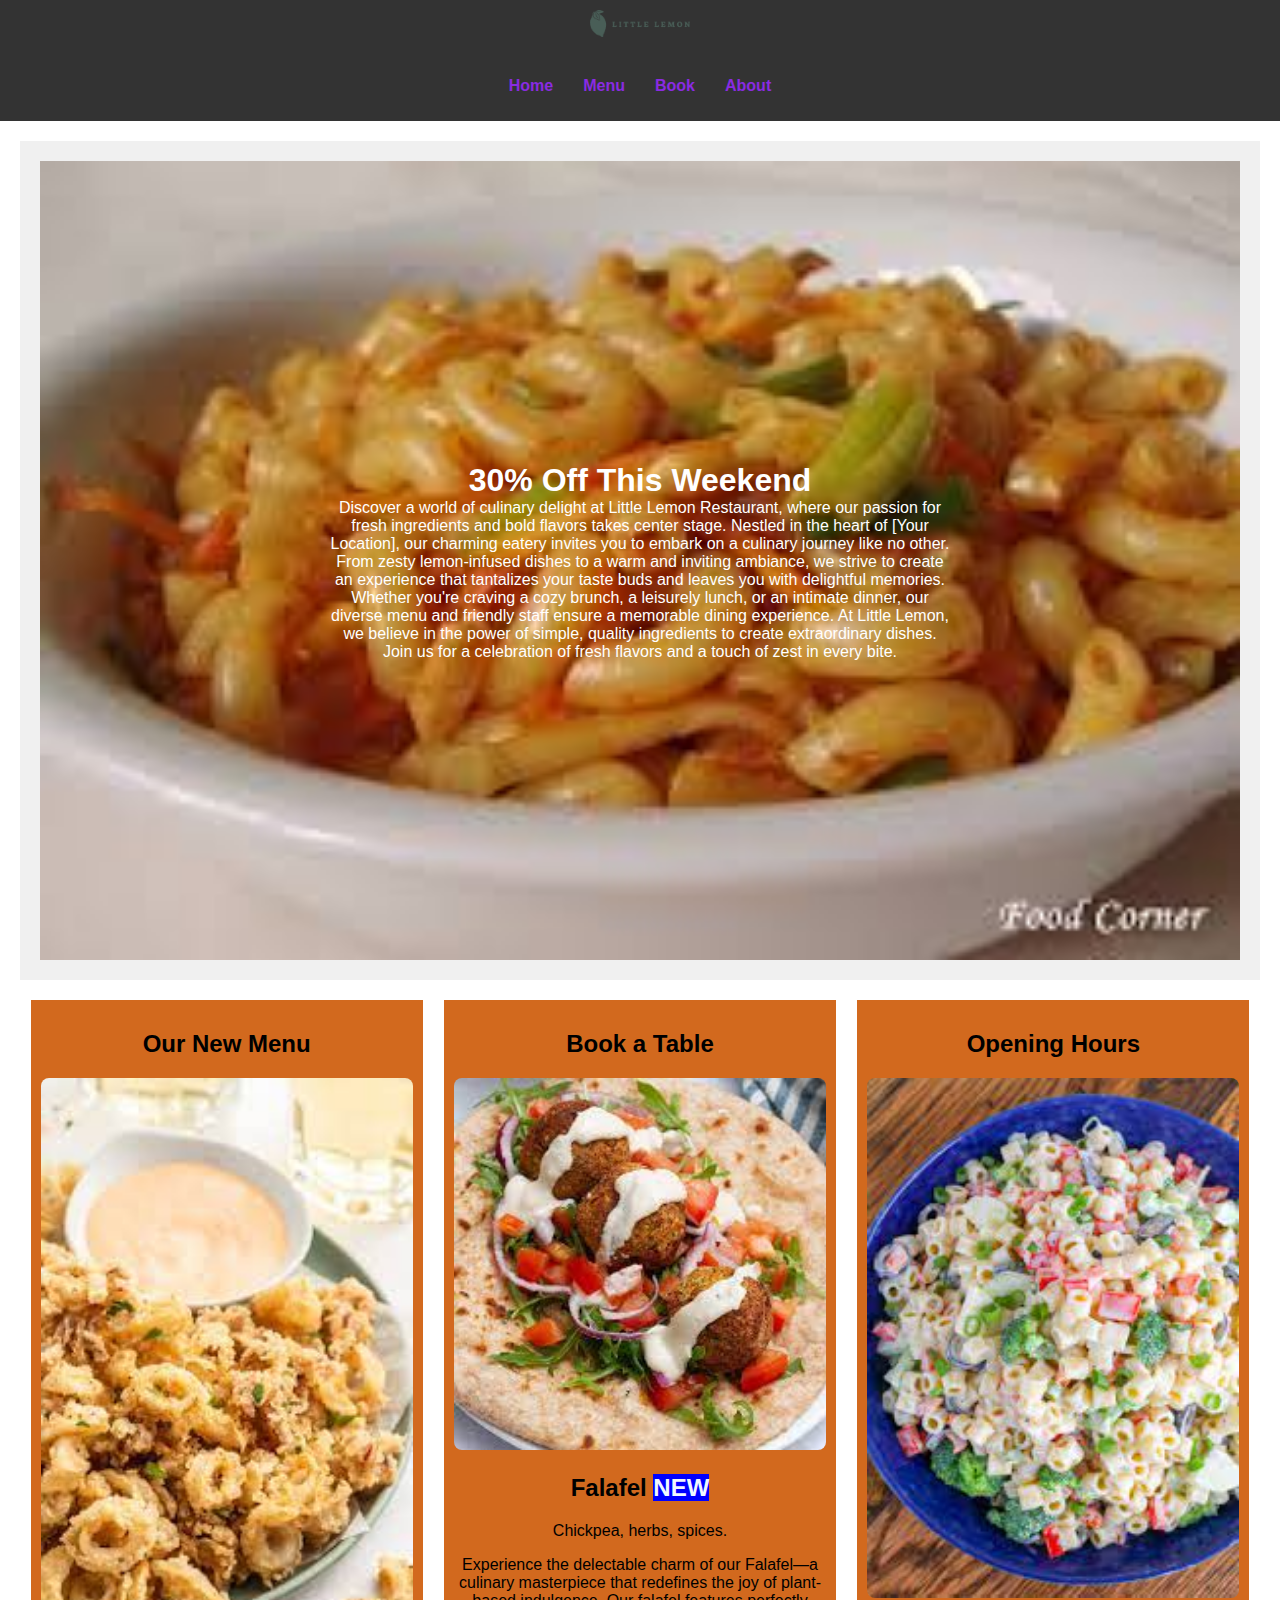
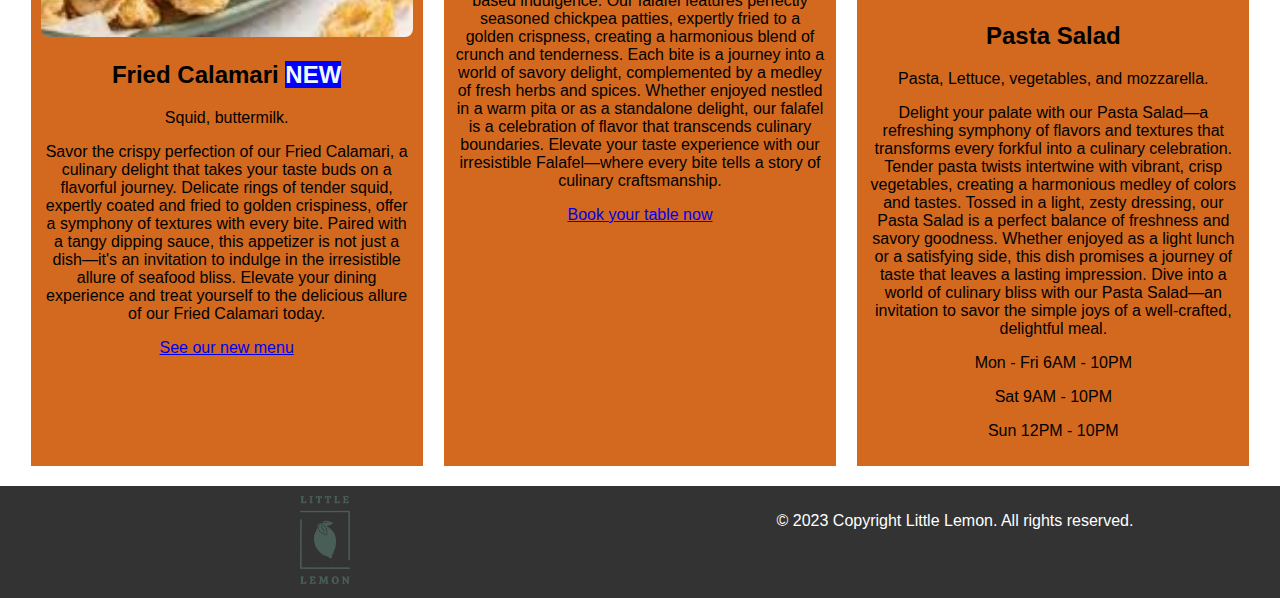
<file: LittleLemon/index.html>
<!DOCTYPE html>
<html lang="en">
<head>
    <meta charset="UTF-8">
    <meta name="viewport" content="width=device-width, initial-scale=1">
    <link rel="stylesheet" href="style.css">
    <title>Little Lemon</title>
    <meta name="description" content="A brief description">
    <meta name="author" content="Little Lemon Restaurant">

    <link rel="preconnect" href="https://fonts.googleapis.com">
    <link rel="preconnect" href="https://fonts.gstatic.com" crossorigin="use-credentials">
    <link rel="stylesheet" href="https://fonts.googleapis.com/css?family=Roboto+Slab:400,700,100%7CRoboto:400,700,300,100">
</head>
<body>

  <header>
    <img src="Mr-MichaelN.github.io/Asset 14@4x.png">
  </header>  
    <nav class="column" style="background-color: #333;">
      <ul>
        <li><a href="index.html">Home</a></li>
        <li><a href="menu.html">Menu</a></li>
        <li><a href="book.html">Book</a></li>
        <li><a href="about.html">About</a></li>
      </ul>
    </nav>
 

  <main>
    
  </div>
  <section class="promo-banner image-container">
    <img src="Mr-MichaelN.github.io/images.jpg" alt="Product Image">
    <div class="promo-text">
        <h1>30% Off This Weekend</h1>
        <p>Discover a world of culinary delight at Little Lemon Restaurant, where our passion for fresh ingredients and bold flavors takes center stage. Nestled in the heart of [Your Location], our charming eatery invites you to embark on a culinary journey like no other.

            From zesty lemon-infused dishes to a warm and inviting ambiance, we strive to create an experience that tantalizes your taste buds and leaves you with delightful memories. Whether you're craving a cozy brunch, a leisurely lunch, or an intimate dinner, our diverse menu and friendly staff ensure a memorable dining experience.
            
            At Little Lemon, we believe in the power of simple, quality ingredients to create extraordinary dishes. Join us for a celebration of fresh flavors and a touch of zest in every bite.</p>
    </div>
</section>

    <section class="three-columns">
      <div class="column" style="background-color: chocolate;">
        <h2>Our New Menu</h2>
        <img src="Mr-MichaelN.github.io/calamari.jpeg" alt="Product 1">
        <h2 class="card-title">Fried Calamari <span class="badge bg-primary" style="background-color: blue; color: aliceblue;">NEW</span></h2>
        <p>Squid, buttermilk.</p>
        <p>Savor the crispy perfection of our Fried Calamari, a culinary delight that takes your taste buds on a flavorful journey. Delicate rings of tender squid, expertly coated and fried to golden crispiness, offer a symphony of textures with every bite. Paired with a tangy dipping sauce, this appetizer is not just a dish—it's an invitation to indulge in the irresistible allure of seafood bliss. Elevate your dining experience and treat yourself to the delicious allure of our Fried Calamari today.</p>
        <a href="menu.html">See our new menu</a>
      </div>
      <div class="column" style="background-color: chocolate;">
        <h2>Book a Table</h2>
        <img src="Mr-MichaelN.github.io/Falafel.jpeg" alt="Product 2">
        <h2 class="card-title">Falafel <span style="background-color: blue; color: aliceblue;">NEW</span></h2>
        <p>Chickpea, herbs, spices.</p>
        <p>Experience the delectable charm of our Falafel—a culinary masterpiece that redefines the joy of plant-based indulgence. Our falafel features perfectly seasoned chickpea patties, expertly fried to a golden crispness, creating a harmonious blend of crunch and tenderness. Each bite is a journey into a world of savory delight, complemented by a medley of fresh herbs and spices. Whether enjoyed nestled in a warm pita or as a standalone delight, our falafel is a celebration of flavor that transcends culinary boundaries. Elevate your taste experience with our irresistible Falafel—where every bite tells a story of culinary craftsmanship.</p>
        <a href="book.html">Book your table now</a>
      </div>
      <div class="column" style="background-color: chocolate;">
        <h2>Opening Hours</h2>
        <img src="Mr-MichaelN.github.io/pasta salad.jpeg" alt="Product 3">
        <h2 class="card-title">Pasta Salad</h2>
        <p>Pasta, Lettuce, vegetables, and mozzarella.</p>
        <p>Delight your palate with our Pasta Salad—a refreshing symphony of flavors and textures that transforms every forkful into a culinary celebration. Tender pasta twists intertwine with vibrant, crisp vegetables, creating a harmonious medley of colors and tastes. Tossed in a light, zesty dressing, our Pasta Salad is a perfect balance of freshness and savory goodness. Whether enjoyed as a light lunch or a satisfying side, this dish promises a journey of taste that leaves a lasting impression. Dive into a world of culinary bliss with our Pasta Salad—an invitation to savor the simple joys of a well-crafted, delightful meal.</p>
        <ul style="list-style: none; justify-content: left; padding: 0; display: block;">
        <li style="margin: 0;"><p style="margin: 0;">Mon - Fri 6AM - 10PM </p></li>
        <li style="margin: 0;"><p>Sat 9AM - 10PM</p></li>
        <li style="margin: 0;"><p style="margin: 0;">Sun 12PM - 10PM</p></li>
      </ul>
      </div>
    </section>
  </main>

  <footer>
    <div class="footer-column">
      <img src="Mr-MichaelN.github.io/Asset 18@4x.png" alt="Small Logo">
    </div>
    <div class="footer-column">
      <p>&copy; 2023 Copyright Little Lemon. All rights reserved.</p>
    </div>
  </footer>

</body>
</html>
</file>
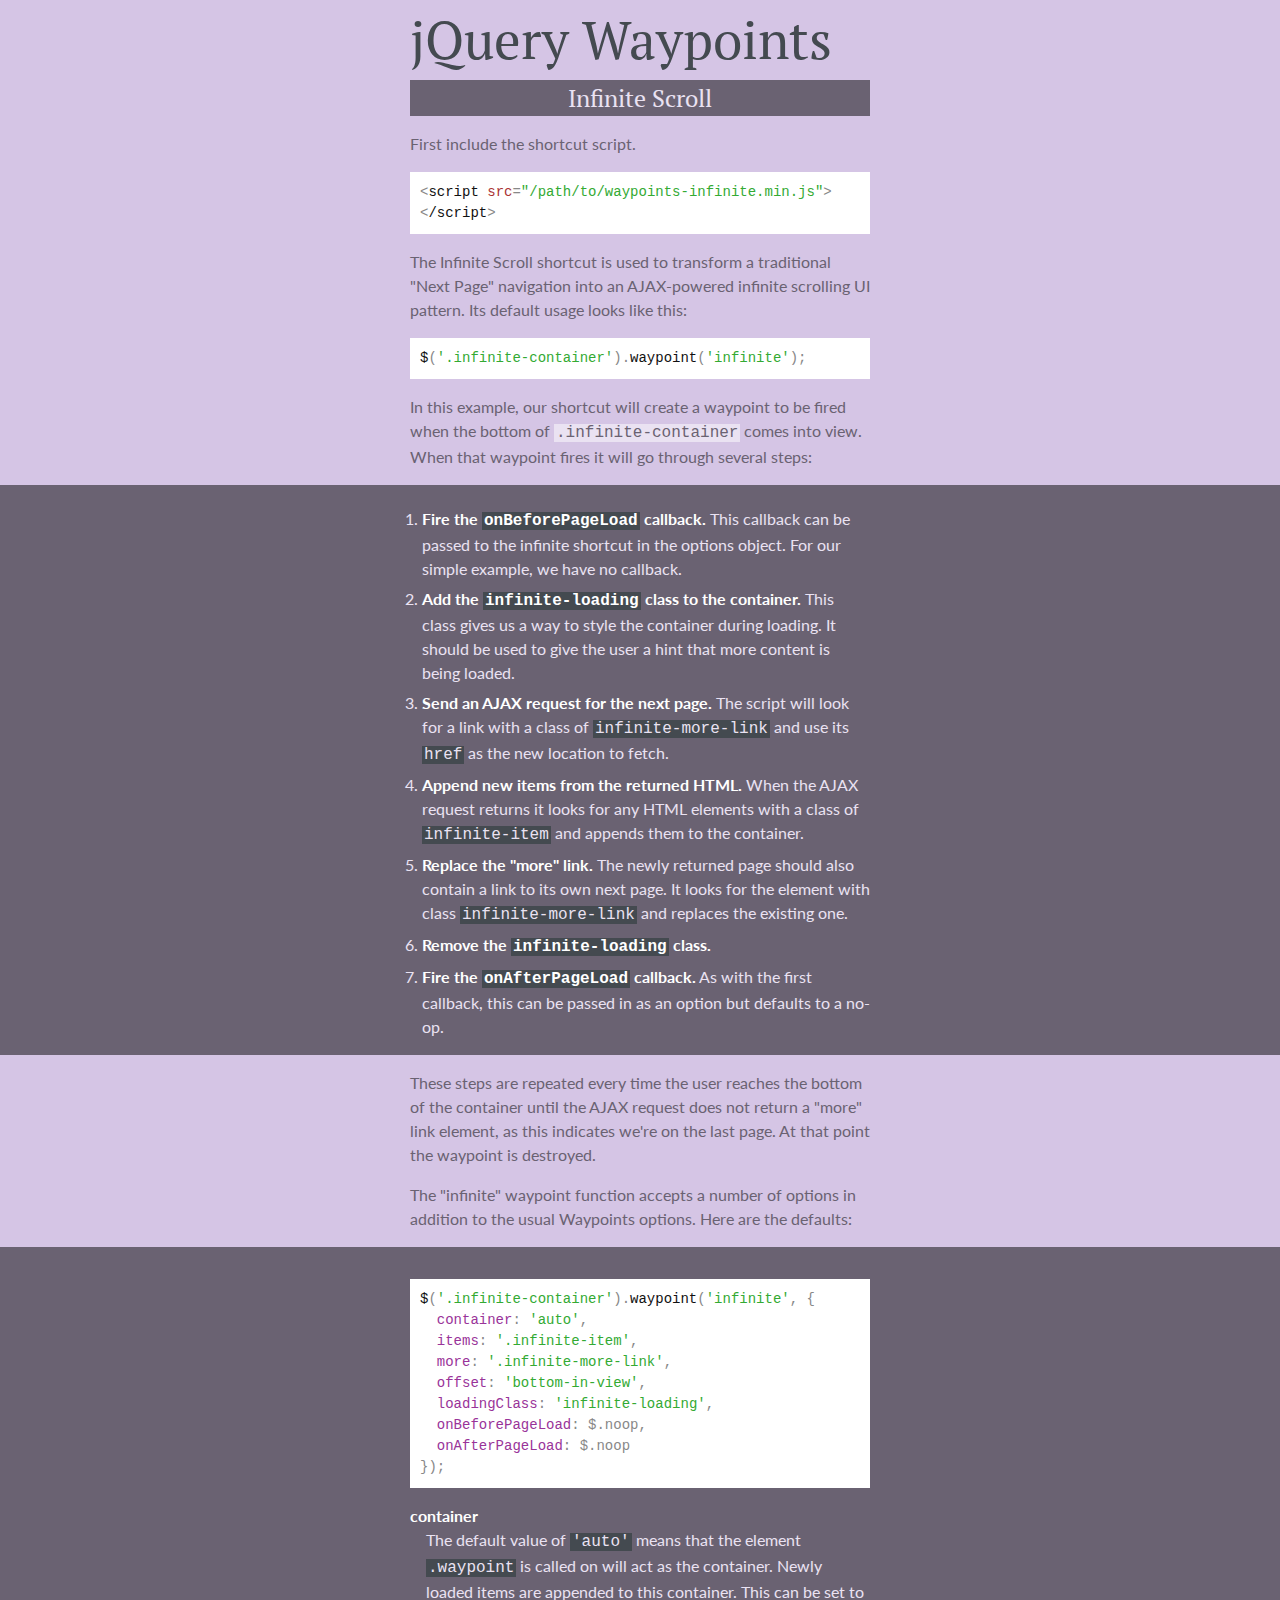
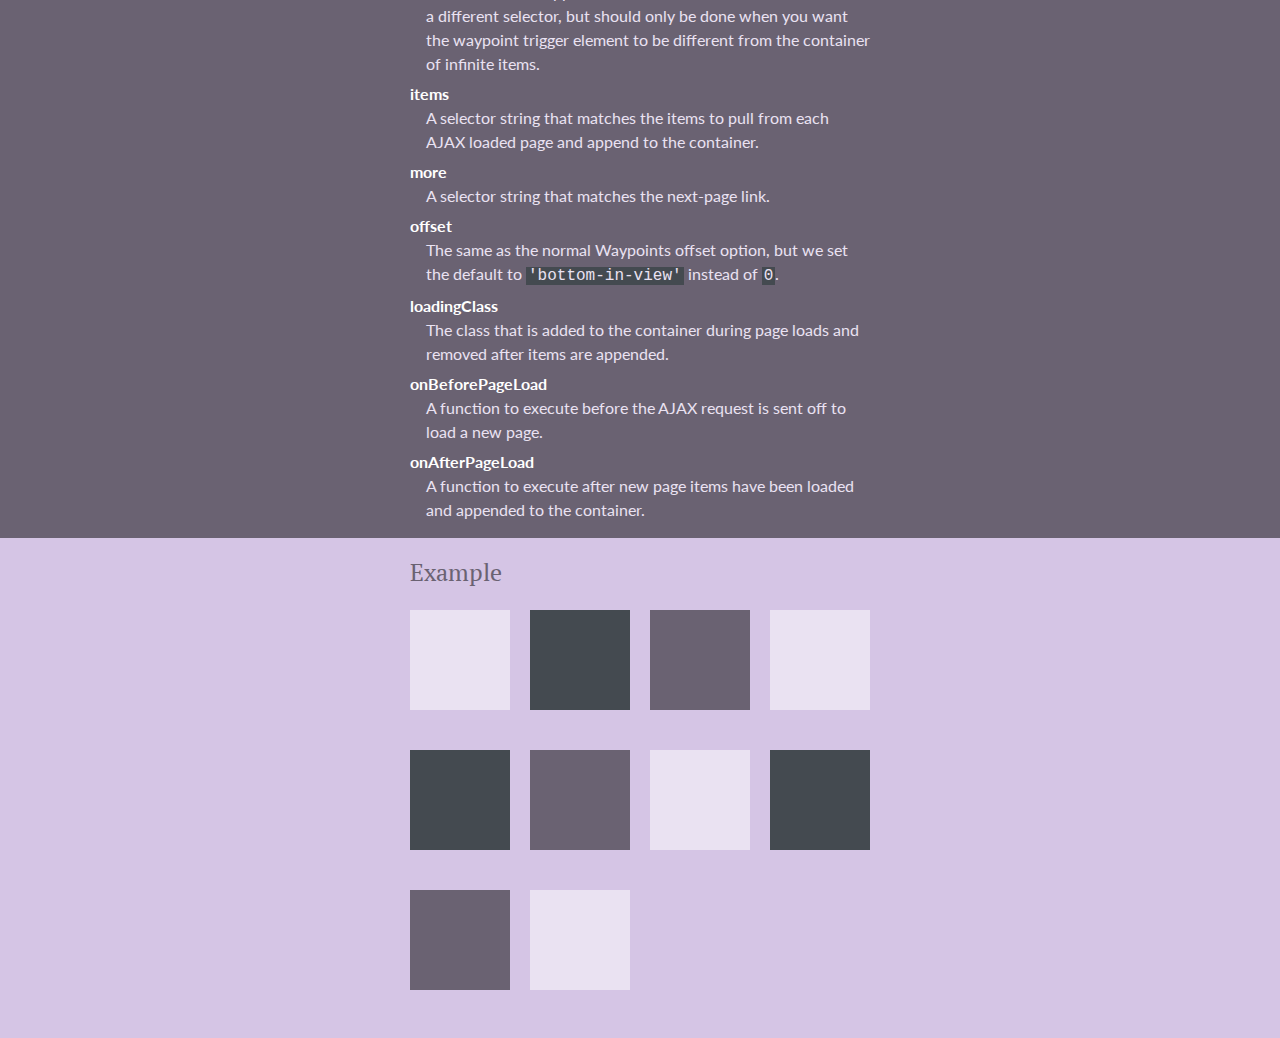
<file: vendor/jquery-waypoints/shortcuts/infinite-scroll/index.html>
<!DOCTYPE html>

<html lang="en-US">
<head>
  <meta http-equiv="content-type" content="text/html; charset=UTF-8">
  <title>jQuery Waypoints Infinite Shortcut</title>
  <meta name="description" content="A jQuery Waypoints shortcut extension for easier infinite scrolling">
  <meta name="viewport" content="width=480">

  <link href='http://fonts.googleapis.com/css?family=Ubuntu+Mono|Lato:400,700|PT+Serif:700' rel='stylesheet' type='text/css'>
  <style type="text/css">
    * {
      margin:0;
      padding:0;
    }

    body {
      font-size:16px;
      line-height:1.5;
      color:#6a6272;
      background:#d5c5e5;
      padding-bottom:16px;
      font-family:"Lato", sans-serif;
    }

    .inner {
      width:460px;
      padding:0 10px;
      margin:0 auto;
    }

    h1, h2, h3, h4 {
      font-family:"PT Serif", serif;
      font-weight:normal;
    }

    h1 {
      font-size:53px;
      color:#444a50;
    }

    h2 {
      text-align:center;
      background:#6a6272;
      color:#eae2f2;
      font-size:24px;
    }

    pre {
      white-space:pre-wrap;
      font-size:14px;
      background:#fff;
      padding:10px;
    }

    code {
      font-family:"Ubuntu Mono", monospace;
    }

    p, pre, ul, .example, dl {
      margin-top:16px;
    }

    h3 {
      font-size:24px;
    }

    ol {
      margin-left:12px;
    }

    li {
      margin-top:6px;
    }

    .steps {
      background:#6a6272;
      color:#eae2f2;
      padding:16px 0;
      margin-top:16px;
    }

    .options {
      background:#6a6272;
      color:#eae2f2;
      padding:16px 0;
      margin-top:16px;
    }

    dt {
      font-weight:bold;
      color:#fff;
      margin-top:6px;
    }

    dd {
      margin-left:16px;
    }

    .fn {
      color:#111;
    }
    .kw {
      color:#a33;
    }
    .str {
      color:#3a3;
    }
    .cm {
      color:#33a;
    }
    .key {
      color:#939;
    }

    p code, li code, dl code {
      padding:0 2px;
      background:#eae2f2;
    }

    .steps li code, .options dl code {
      background:#444a50;
    }

    .options strong, .steps strong {
      color:#fff;
    }

    pre code {
      color:#888;
    }

    .infinite-container {
      width:480px;
      margin-left:-20px;
      overflow:hidden;
      position:relative;
    }

    .infinite-container.infinite-loading:after {
      content:"Loading...";
      height:30px;
      line-height:30px;
      position:absolute;
      left:0;
      right:0;
      bottom:0;
      text-align:center;
      background:#6a6272;
      color:#eae2f2;
    }

    .infinite-item {
      float:left;
      width:100px;
      height:100px;
      background:#444a50;
      margin:20px 0 20px 20px;
    }
    .infinite-item:nth-child(3n) {
      background:#6a6272;
    }
    .infinite-item:nth-child(3n+1) {
      background:#eae2f2;
    }

    .infinite-more-link {
      visibility:hidden;
    }
  </style>
</head>
<body>

<div class="header inner">
  <h1>jQuery Waypoints</h1>
  <h2 class="my-sticky-element">Infinite Scroll</h2>
</div>

<div class="inner">
  <p>First include the shortcut script.</p>

  <pre><code>&lt;<span class="fn">script</span> <span class="kw">src</span>=<span class="str">"/path/to/waypoints-infinite.min.js"</span>&gt;&lt;<span class="fn">/script</span>&gt;</code></pre>

  <p>The Infinite Scroll shortcut is used to transform a traditional "Next Page" navigation into an AJAX-powered infinite scrolling UI pattern. Its default usage looks like this:</p>

  <pre><code><span class="fn">$</span>(<span class="str">'.infinite-container'</span>).<span class="fn">waypoint</span>(<span class="str">'infinite'</span>);</code></pre>

  <p>In this example, our shortcut will create a waypoint to be fired when the bottom of <code>.infinite-container</code> comes into view. When that waypoint fires it will go through several steps:</p>
</div>

<div class="steps">
  <div class="inner">
    <ol>
      <li><strong>Fire the <code>onBeforePageLoad</code> callback.</strong> This callback can be passed to the infinite shortcut in the options object. For our simple example, we have no callback.</li>
      <li><strong>Add the <code>infinite-loading</code> class to the container.</strong> This class gives us a way to style the container during loading. It should be used to give the user a hint that more content is being loaded.</li>
      <li><strong>Send an AJAX request for the next page.</strong> The script will look for a link with a class of <code>infinite-more-link</code> and use its <code>href</code> as the new location to fetch.</li>
      <li><strong>Append new items from the returned HTML.</strong> When the AJAX request returns it looks for any HTML elements with a class of <code>infinite-item</code> and appends them to the container.</li>
      <li><strong>Replace the "more" link.</strong> The newly returned page should also contain a link to its own next page. It looks for the element with class <code>infinite-more-link</code> and replaces the existing one.</li>
      <li><strong>Remove the <code>infinite-loading</code> class.</strong></li>
      <li><strong>Fire the <code>onAfterPageLoad</code> callback.</strong> As with the first callback, this can be passed in as an option but defaults to a no-op.</li>
    </ol>
  </div>
</div>

<div class="inner">
  <p>These steps are repeated every time the user reaches the bottom of the container until the AJAX request does not return a "more" link element, as this indicates we're on the last page. At that point the waypoint is destroyed.</p>

  <p>The "infinite" waypoint function accepts a number of options in addition to the usual Waypoints options. Here are the defaults:</p>
</div>

<div class="options">
  <div class="inner">
    <pre><code><span class="fn">$</span>(<span class="str">'.infinite-container'</span>).<span class="fn">waypoint</span>(<span class="str">'infinite'</span>, {
  <span class="key">container</span>: <span class="str">'auto'</span>,
  <span class="key">items</span>: <span class="str">'.infinite-item'</span>,
  <span class="key">more</span>: <span class="str">'.infinite-more-link'</span>,
  <span class="key">offset</span>: <span class="str">'bottom-in-view'</span>,
  <span class="key">loadingClass</span>: <span class="str">'infinite-loading'</span>,
  <span class="key">onBeforePageLoad</span>: $.noop,
  <span class="key">onAfterPageLoad</span>: $.noop
});</code></pre>

    <dl>
      <dt>container</dt>
      <dd>The default value of <code>'auto'</code> means that the element <code>.waypoint</code> is called on will act as the container. Newly loaded items are appended to this container. This can be set to a different selector, but should only be done when you want the waypoint trigger element to be different from the container of infinite items.</dd>
      <dt>items</dt>
      <dd>A selector string that matches the items to pull from each AJAX loaded page and append to the container.</dd>
      <dt>more</dt>
      <dd>A selector string that matches the next-page link.</dd>
      <dt>offset</dt>
      <dd>The same as the normal Waypoints offset option, but we set the default to <code>'bottom-in-view'</code> instead of <code>0</code>.</dd>
      <dt>loadingClass</dt>
      <dd>The class that is added to the container during page loads and removed after items are appended.</dd>
      <dt>onBeforePageLoad</dt>
      <dd>A function to execute before the AJAX request is sent off to load a new page.</dd>
      <dt>onAfterPageLoad</dt>
      <dd>A function to execute after new page items have been loaded and appended to the container.</dd>
    </dl>
  </div>
</div>

<div class="inner example">
  <h3>Example</h3>
  <div class="infinite-container">
    <div class="infinite-item"></div>
    <div class="infinite-item"></div>
    <div class="infinite-item"></div>
    <div class="infinite-item"></div>
    <div class="infinite-item"></div>
    <div class="infinite-item"></div>
    <div class="infinite-item"></div>
    <div class="infinite-item"></div>
    <div class="infinite-item"></div>
    <div class="infinite-item"></div>
  </div>

  <a href="." class="infinite-more-link">More</a>
</div>

<script src="http://ajax.googleapis.com/ajax/libs/jquery/1.8/jquery.min.js"></script>
<script src="../../waypoints.js"></script>
<script src="waypoints-infinite.js"></script>

<script type="text/javascript">
$(document).ready(function() {
  $('.infinite-container').waypoint('infinite');
});
</script>

</body>
</html>
</file>
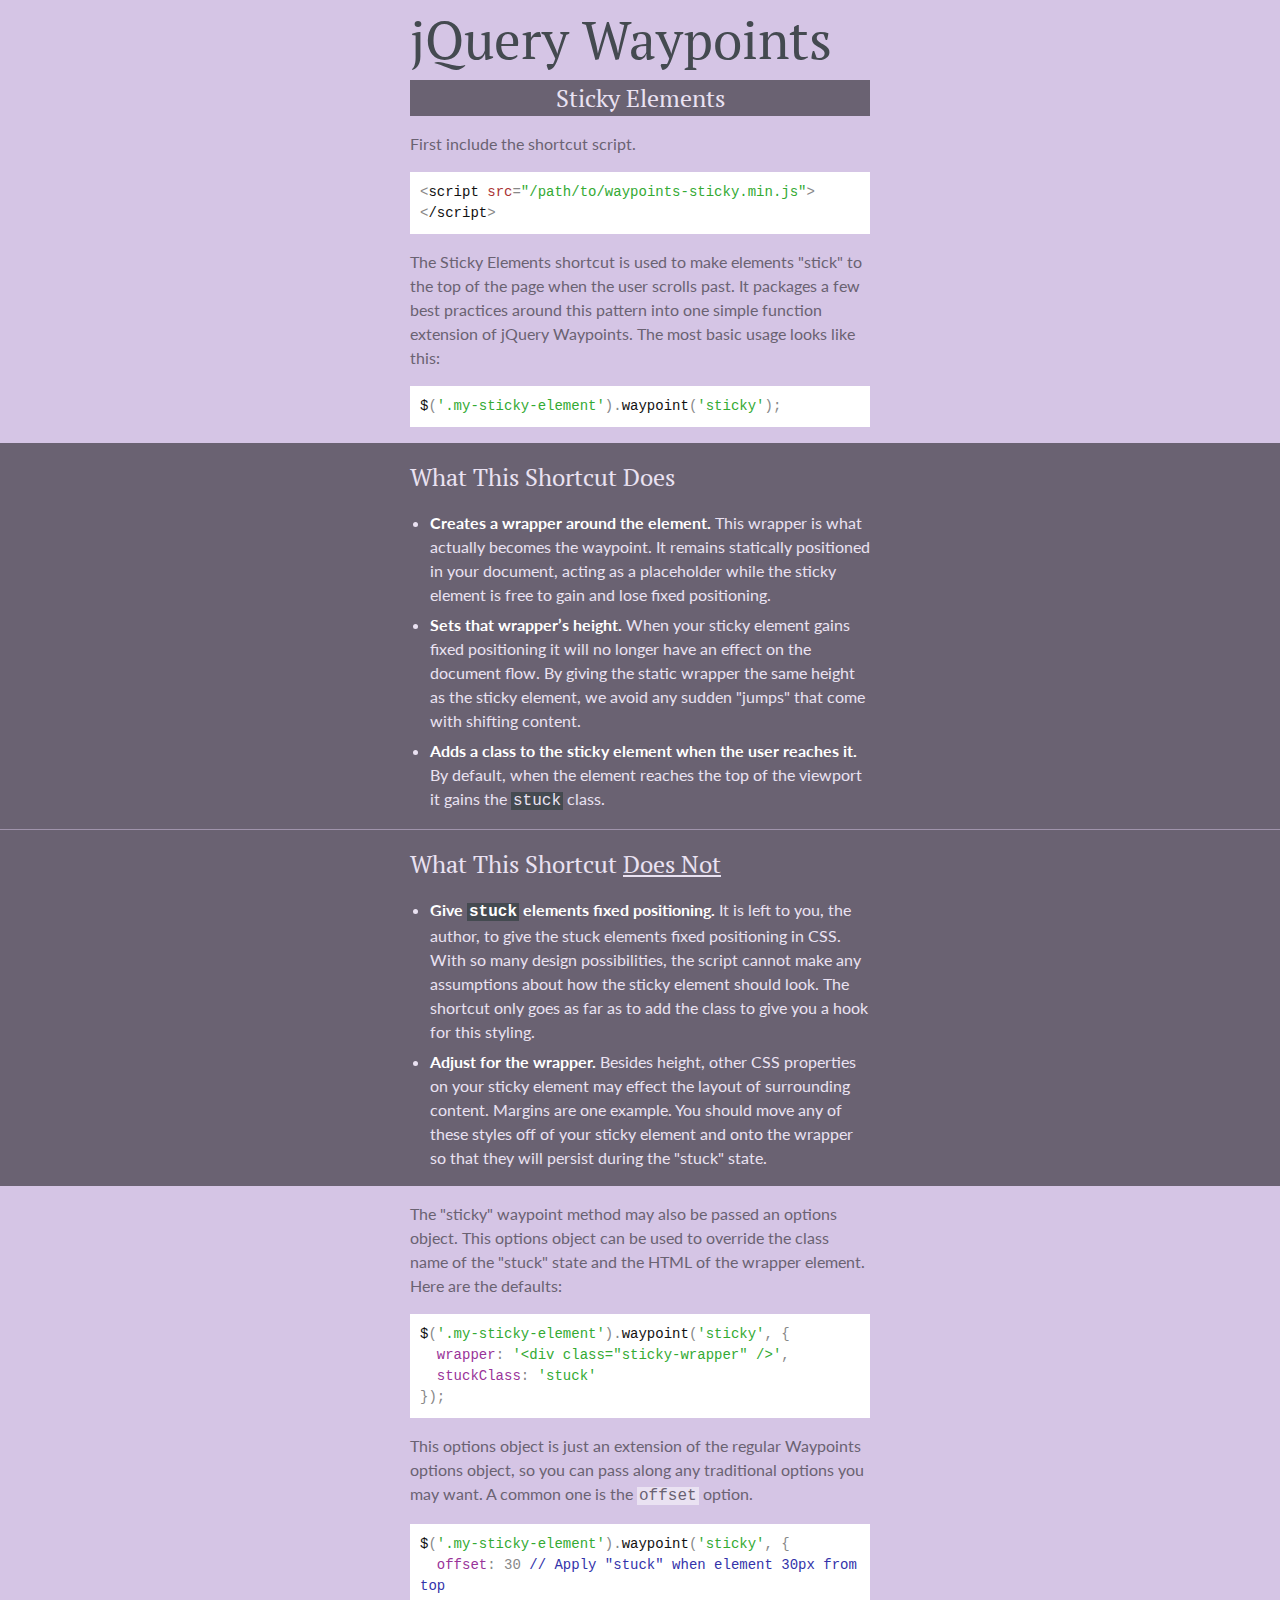
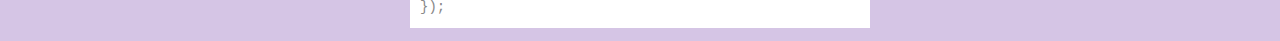
<file: vendor/jquery-waypoints/shortcuts/sticky-elements/index.html>
<!DOCTYPE html>

<html lang="en-US">
<head>
	<meta http-equiv="content-type" content="text/html; charset=UTF-8">
	<title>jQuery Waypoints Sticky Shortcut</title>
	<meta name="description" content="A jQuery Waypoints shortcut extension for easier sticky elements">
	<meta name="viewport" content="width=480">

	<link href='http://fonts.googleapis.com/css?family=Ubuntu+Mono|Lato:400,700|PT+Serif:700' rel='stylesheet' type='text/css'>
	<style type="text/css">
		* {
			margin:0;
			padding:0;
		}

		body {
			font-size:16px;
      line-height:1.5;
      color:#6a6272;
      background:#d5c5e5;
      padding-bottom:16px;
      font-family:"Lato", sans-serif;
		}

		.inner {
			width:460px;
			padding:0 10px;
			margin:0 auto;
		}

		h1, h2, h3, h4 {
      font-family:"PT Serif", serif;
      font-weight:normal;
    }

		h1 {
			font-size:53px;
      color:#444a50;
		}

		h2.my-sticky-element {
			text-align:center;
			background:#6a6272;
      color:#eae2f2;
			width:460px;
			margin:0 auto;
			font-size:24px;
		}

		.my-sticky-element.stuck {
			position:fixed;
			top:0;
			box-shadow:0 2px 4px rgba(0, 0, 0, .3);
		}

		pre {
      white-space:pre-wrap;
      font-size:14px;
      background:#fff;
      padding:10px;
    }

    code {
      font-family:"Ubuntu Mono", monospace;
    }

		p, pre, ul {
			margin-top:16px;
		}

		h3 {
			font-size:24px;
		}

		ul {
			margin-left:20px;
		}

		li {
			margin-top:6px;
		}

		strong {
			color:#fff;
		}

		.does {
			background:#6a6272;
      color:#eae2f2;
			padding:16px 0;
			margin-top:16px;
		}

		.does-not {
			background:#6a6272;
      color:#eae2f2;
			padding:16px 0;
			border-top:1px solid #9f93ab;
		}

		.does-not h3 em {
			font-style:normal;
			text-decoration:underline;
		}

		.fn {
      color:#111;
    }
    .kw {
      color:#a33;
    }
    .str {
      color:#3a3;
    }
    .cm {
      color:#33a;
    }
    .key {
      color:#939;
    }

    pre code {
    	color:#888;
    }

    p code, li code {
    	padding:0 2px;
    }
    p code {
    	background:#eae2f2;
    }
    li code {
    	background:#444a50;
    }
	</style>
</head>
<body>

<div class="header inner">
	<h1>jQuery Waypoints</h1>
	<h2 class="my-sticky-element">Sticky Elements</h2>
</div>

<div class="inner">
	<p>First include the shortcut script.</p>

	<pre><code>&lt;<span class="fn">script</span> <span class="kw">src</span>=<span class="str">"/path/to/waypoints-sticky.min.js"</span>&gt;&lt;<span class="fn">/script</span>&gt;</code></pre>

	<p>The Sticky Elements shortcut is used to make elements "stick" to the top of the page when the user scrolls past. It packages a few best practices around this pattern into one simple function extension of jQuery Waypoints. The most basic usage looks like this:</p>

	<pre><code><span class="fn">$</span>(<span class="str">'.my-sticky-element'</span>).<span class="fn">waypoint</span>(<span class="str">'sticky'</span>);</code></pre>
</div>

<div class="does">
	<div class="inner">
		<h3>What This Shortcut Does</h3>

		<ul>
			<li><strong>Creates a wrapper around the element.</strong> This wrapper is what actually becomes the waypoint. It remains statically positioned in your document, acting as a placeholder while the sticky element is free to gain and lose fixed positioning.</li>
			<li><strong>Sets that wrapper&rsquo;s height.</strong> When your sticky element gains fixed positioning it will no longer have an effect on the document flow. By giving the static wrapper the same height as the sticky element, we avoid any sudden "jumps" that come with shifting content.</li>
			<li><strong>Adds a class to the sticky element when the user reaches it.</strong> By default, when the element reaches the top of the viewport it gains the <code>stuck</code> class.</li>
		</ul>
	</div>
</div>

<div class="does-not">
	<div class="inner">
		<h3>What This Shortcut <em>Does Not</em></h3>

		<ul>
			<li><strong>Give <code>stuck</code> elements fixed positioning.</strong> It is left to you, the author, to give the stuck elements fixed positioning in CSS. With so many design possibilities, the script cannot make any assumptions about how the sticky element should look. The shortcut only goes as far as to add the class to give you a hook for this styling.</li>
			<li><strong>Adjust for the wrapper.</strong> Besides height, other CSS properties on your sticky element may effect the layout of surrounding content. Margins are one example. You should move any of these styles off of your sticky element and onto the wrapper so that they will persist during the "stuck" state.</li>
		</ul>
	</div>
</div>

<div class="inner">
	<p>The "sticky" waypoint method may also be passed an options object. This options object can be used to override the class name of the "stuck" state and the HTML of the wrapper element. Here are the defaults:</p>

	<pre><code><span class="fn">$</span>(<span class="str">'.my-sticky-element'</span>).<span class="fn">waypoint</span>(<span class="str">'sticky'</span>, {
  <span class="key">wrapper</span>: <span class="str">'&lt;div class="sticky-wrapper" /&gt;'</span>,
  <span class="key">stuckClass</span>: <span class="str">'stuck'</span>
});</code></pre>

	<p>This options object is just an extension of the regular Waypoints options object, so you can pass along any traditional options you may want. A common one is the <code>offset</code> option.</p>

	<pre><code><span class="fn">$</span>(<span class="str">'.my-sticky-element'</span>).<span class="fn">waypoint</span>(<span class="str">'sticky'</span>, {
  <span class="key">offset</span>: 30 <span class="cm">// Apply "stuck" when element 30px from top</span>
});</code></pre>
</div>

<script src="http://ajax.googleapis.com/ajax/libs/jquery/1.8/jquery.min.js"></script>
<script src="../../waypoints.js"></script>
<script src="waypoints-sticky.js"></script>

<script type="text/javascript">
$(document).ready(function() {
	$('.my-sticky-element').waypoint('sticky');
});
</script>

</body>
</html>
</file>
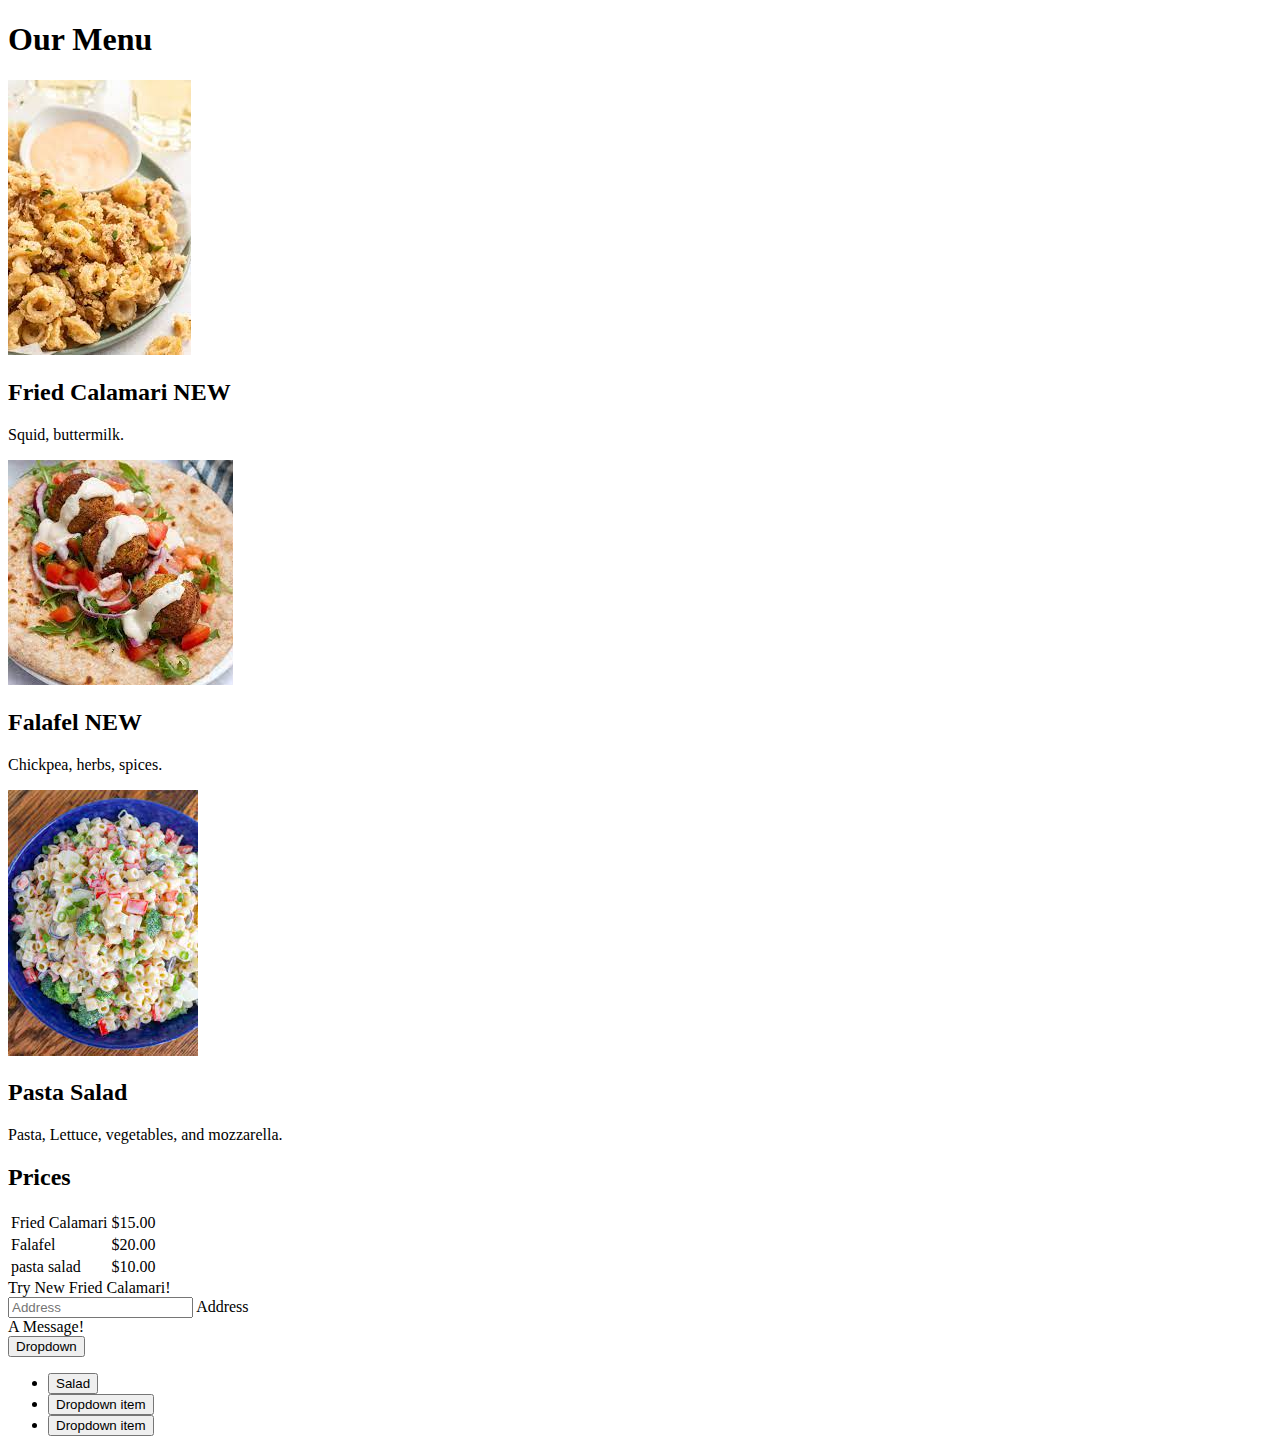
<file: practics.html>
<!DOCTYPE html>
<html>
<head>
    <title>Little Lemon</title>
    <link href="https://cdn.jsdelivr.net/npm/bootstrap@5.3.0-alpha3/dist/css/bootstrap.min.css" rel="stylesheet" integrity="sha384-KK94CHFLLe+nY2dmCWGMq91rCGa5gtU4mk92HdvYe+M/SXH301p5ILy+dN9+nJOZ" crossorigin="anonymous">
</head>
<body>
<!-- First Lesson on how to use bootstrap -->
    <div class="container">
        <div class="row">
            <div class="col">
                <h1>Our Menu</h1>
            <div calss="row">
                <div class="col-12 col-lg-6">
                    <div class="card">
                        <img src="calamari.jpeg" class="card-img-top">
                    <div class="card-body">
                        <h2 class="card-title">Fried Calamari <span class="badge bg-primary">NEW</span></h2>
                        <p class="card-text">Squid, buttermilk.</p>

                    </div>

                    </div>

                </div>
                <div class="col-12 col-lg-6">
                    <div class="card">
                        <img src="Falafel.jpeg" class="card-img-top">
                        <div class="card-body">
                            <h2 class="card-title">Falafel <span>NEW</span></h2>
                            <p class="card-text">Chickpea, herbs, spices.</p>
                            

                        </div>
                        

                    </div>

                </div>
                <div class="col-12 col-lg-6">
                    <div class="card">
                        <img src="pasta salad.jpeg" class="card-img-top">
                        <div class="card-body">
                            <h2 class="card-title">Pasta Salad</h2>
                            <p class="card-text">Pasta, Lettuce, vegetables, and mozzarella.</p>

                        </div>

                    </div>

                </div>
            </div>
        
        
            </div>
            <div class="col">
                <h2>
                    Prices
                </h2>
                <table class="table">
                    <tr>
                        <td>Fried Calamari</td>
                        <td>$15.00</td>
                    </tr>
                    <tr>
                        <td>Falafel</td>
                        <td>$20.00</td>
                    </tr>
                    <tr>
                        <td>pasta salad</td>
                        <td>$10.00</td>
                    </tr>
                </table>
                <div class="alert alert-info" role="alert">
                    Try New Fried Calamari!
                </div> 
                <div class="form-floating">
                    <input type="email" class="form-control" id="addressInput" placeholder="Address">
                    <label for="addressInput">Address</label>
                  </div>
<!-- Using the bootstrap to send alert message to users -->
                <div class="row">
                    <div class="col-lg-6">
                        <div class="alert alert-danger" role="alert">
                            A Message!
                        </div>                   
                        

                    </div>

                </div>

            </div>

        </div>

    </div>
    <script src="https://cdn.jsdelivr.net/npm/bootstrap@5.3.0-alpha3/dist/js/bootstrap.bundle.min.js" integrity="sha384-ENjdO4Dr2bkBIFxQpeoTz1HIcje39Wm4jDKdf19U8gI4ddQ3GYNS7NTKfAdVQSZe" crossorigin="anonymous"></script>


    <div class="dropdown">
        <button class="btn btn-primary dropdown-toggle" type="button" data-bs-toggle="dropdown" aria-expanded="false">
          Dropdown
        </button>
        <ul class="dropdown-menu">
          <li><button class="dropdown-item" type="button">Salad</button></li>
          <li><button class="dropdown-item" type="button">Dropdown item</button></li>
          <li><button class="dropdown-item" type="button">Dropdown item</button></li>
        </ul>
      </div>
</body>
</html>
</file>
<file: LittleLemon/style.css>
body {
    font-family: 'Arial', sans-serif;
    margin: 0;
    padding: 0;
  }



  
  
  header {
    background-color: #333;
    color: red;
    padding: 10px;
    text-align: center;
  }
  
  header img {
    width: 100px;
  }
  
  nav ul {
    list-style: none;
    padding: 0;
    display: flex;
    justify-content: center;
  }
  
  nav li {
    margin: 0 15px;
  }
  
  nav a {
    text-decoration: none;
    color: blueviolet;
    font-weight: bold;
  }
  
  main {
    padding: 20px;
  }

  .image-container {
    position: relative;
    max-width: 100%;
    overflow: hidden;
}

.image-container img {
    width: 100%;
    height: auto;
    display: block;
}

.promo-text {
    position: absolute;
    top: 50%;
    left: 50%;
    transform: translate(-50%, -50%);
    text-align: center;
    color: white;
}

.promo-text h1,
.promo-text p {
    margin: 0;
}
  
  .promo-banner {
    background-color: #f0f0f0;
    text-align: center;
    padding: 20px;
  }

  .restaurant-description {
    text-align: center;
    padding: 20px;

  }
  
  .three-columns {
    display: flex;
    justify-content: space-around;
    margin-top: 20px;
  }
  
  .column {
    flex: 0 0 30%;
    text-align: center;
    padding: 10px;
  }
  
  .column img {
    width: 100%;
    border-radius: 8px;
  }
  
  footer {
    background-color: #333;
    color: #fff;
    padding: 10px;
    display: flex;
  }
  
  .footer-column {
    flex: 1;
    text-align: center;
  }
  
  .footer-column img {
    width: 50px;
  }
</file>
